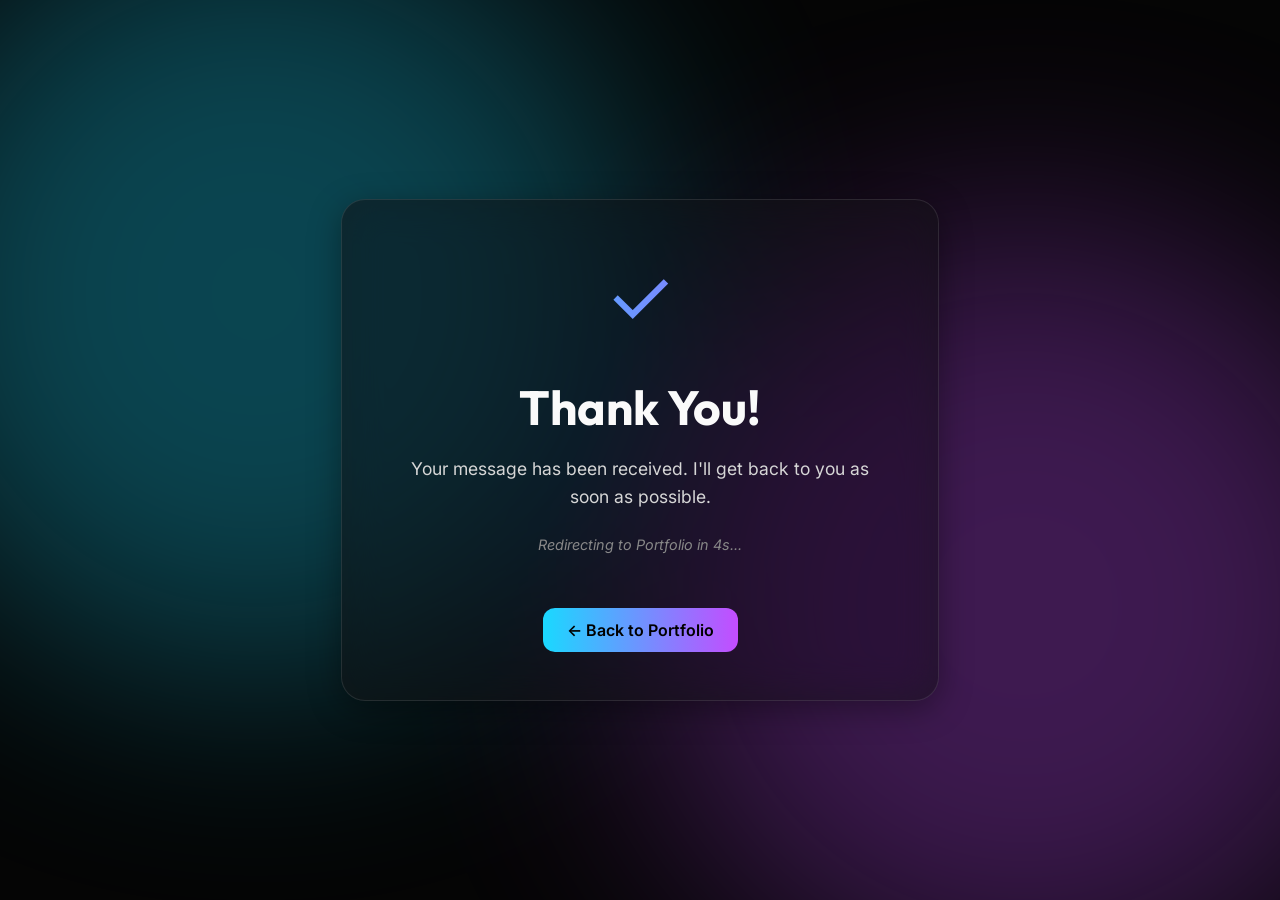
<file: thankyou.html>
<!DOCTYPE html>
<html lang="en">
<head>
    <meta charset="UTF-8" />
    <meta http-equiv="X-UA-Compatible" content="IE=edge" />
    <meta name="viewport" content="width=device-width, initial-scale=1.0" />
    <title>Thank You - Rohit's Portfolio</title>
    <link rel="shortcut icon" href="./images/logo.ico" type="image/x-icon" />
    <link rel="preconnect" href="https://fonts.googleapis.com" />
    <link rel="preconnect" href="https://fonts.gstatic.com" crossorigin />
    <link href="https://fonts.googleapis.com/css2?family=Inter:wght@400;600&family=Outfit:wght@600;700&display=swap" rel="stylesheet" />
    <style>
        :root {
            --orange-yellow-crayola: hsl(190, 100%, 55%);
            --accent-secondary: hsl(280, 100%, 65%);
        }
        body {
            font-family: "Inter", sans-serif;
            background: #050505;
            color: #d6d6d6;
            margin: 0;
            display: flex;
            justify-content: center;
            align-items: center;
            height: 100vh;
            overflow: hidden;
            position: relative;
        }
        .ambient-background {
            position: fixed;
            top: 0; left: 0; width: 100vw; height: 100vh;
            z-index: 0; overflow: hidden; pointer-events: none;
        }
        .glow {
            position: absolute; width: 60vw; height: 60vw;
            filter: blur(120px); opacity: 0.3; border-radius: 50%;
            animation: float 20s ease-in-out infinite alternate;
        }
        .blob-1 { background: var(--orange-yellow-crayola); top: -10%; left: -10%; }
        .blob-2 { background: var(--accent-secondary); bottom: -10%; right: -10%; animation-delay: -10s; }
        @keyframes float {
            from { transform: translate(0, 0) scale(1); }
            to { transform: translate(50px, 50px) scale(1.1); }
        }
        .container {
            position: relative;
            z-index: 1;
            text-align: center;
            padding: 3rem;
            background: hsla(240, 5%, 8%, 0.6);
            backdrop-filter: blur(20px) saturate(180%);
            border: 1px solid hsla(0, 0%, 100%, 0.1);
            border-radius: 24px;
            box-shadow: 0 8px 32px 0 rgba(0, 0, 0, 0.37);
            max-width: 500px;
            width: 90%;
        }
        .success-icon {
            font-size: 5rem;
            background: linear-gradient(to right, var(--orange-yellow-crayola), var(--accent-secondary));
            -webkit-background-clip: text;
            -webkit-text-fill-color: transparent;
            margin-bottom: 1rem;
        }
        h1 {
            font-family: "Outfit", sans-serif;
            font-size: 3rem;
            margin-bottom: 1rem;
            color: #fafafa;
        }
        p {
            line-height: 1.6;
            margin-bottom: 2rem;
            font-size: 1.1rem;
        }
        .back-btn {
            display: inline-block;
            padding: 12px 24px;
            background: linear-gradient(to right, var(--orange-yellow-crayola), var(--accent-secondary));
            color: #000;
            text-decoration: none;
            border-radius: 12px;
            font-weight: 600;
            transition: transform 0.2s ease, box-shadow 0.2s ease;
        }
        .back-btn:hover {
            transform: translateY(-2px);
            box-shadow: 0 4px 15px hsla(190, 100%, 55%, 0.4);
        }
        .redirect-text {
            color: #888;
            font-size: 0.9rem;
            font-style: italic;
            margin-top: -10px;
        }
    </style>

</head>
<body>
    <div class="ambient-background">
        <div class="glow blob-1"></div>
        <div class="glow blob-2"></div>
    </div>
    <div class="container">
        <div class="success-icon">✓</div>
        <h1>Thank You!</h1>
        <p>Your message has been received. I'll get back to you as soon as possible.</p>
        
        <p class="redirect-text">Redirecting to Portfolio in <span id="timer">5</span>s...</p>
        <br>

        <a href="index.html" class="back-btn">← Back to Portfolio</a>
    </div>

    <script>
        let seconds = 5;
        const timerElement = document.getElementById('timer');

        const countdown = setInterval(() => {
            seconds--;
            timerElement.textContent = seconds;
            if (seconds <= 0) {
                clearInterval(countdown);
                window.location.href = 'index.html';
            }
        }, 1000);
    </script>
</body>

</html>
</file>
